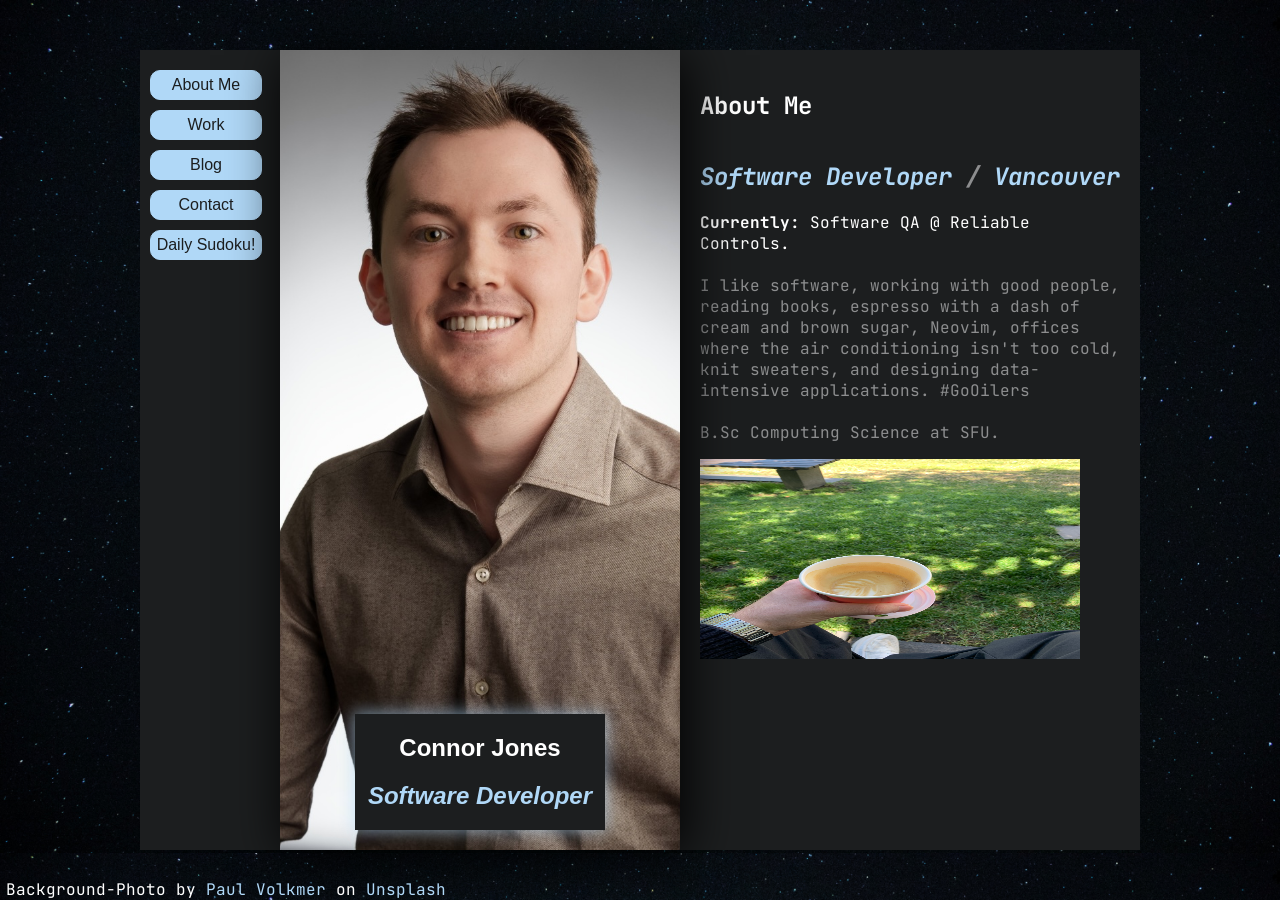
<file: frontend/index.html>
<!DOCTYPE html>
<html lang="en">

<head>
    <meta charset="UTF-8">
    <meta http-equiv="X-UA-Compatible" content="IE=edge">
    <meta name="viewport" content="width=device-width, initial-scale=1.0">
    <meta name="keywords" content="HTML,CSS,Javascript,Resume,Portfolio,Website">
    <title>Portfolio - Connor Jones</title>
    <link rel="stylesheet" href="styles.css">
    <link rel="stylesheet" href="sudoku.css">
    <link rel="icon" type=“image/x-icon” href="images/favicon.ico">
    <script src="app.js" defer></script>
</head>

<body>


    <div id="wrapper">

        <div id="nav">
            <nav>
                <ul>
                    <li id='link1'>About Me</li>
                    <li id='link2'>Work</li>
                    <li id='link3'>Blog</li>
                    <li id='link4'>Contact</li>
                    <li id='link5'>Daily Sudoku!</li>
                </ul>
            </nav>
        </div>

        <section id="dynamic_section">
            <div id="herowrapper">
                    <img src="images/cj4.jpg" alt="hero image" id="hero-img">
                <div id="hero-info">
                    <h1 id="hero-h1">Connor Jones</h1>
                    <h2>Software Developer</h2>

                    <!--TODO move linkedin to work or contact -->

                    <!--
                    <a href="https://www.linkedin.com/in/connor-jones-5329ab229/" target="_blank">LinkedIn</a>
                    <a href="https://www.thefilmknight.com/" target="_blank">Film Knight</a>
                    -->
                </div>
            </div>
            <div id="headermain">
                <h1 id="abme">About Me</h1>
                <div id="abme1">
                <h2>Software Developer <span class="slash">/</span> Vancouver</h2>
                </div>
                <p>
                <span id="currently"><b>Currently:</b> Software QA @ Reliable Controls.</span><br><br>
                I like software, working with good people, reading books, espresso with a dash of cream and brown sugar, Neovim, offices where the air conditioning isn't too cold, knit sweaters, and designing data-intensive applications.
                #GoOilers<br>
                <br>B.Sc Computing Science at SFU.
                </p>
                <div id="aside_img">
                <!--TODO replace this with something more relevant to the present -->
                <img src="images/coffee.jpeg" alt="nobility designs" width="380" height="200">
                </div>
            </div>
        </section>


    </div> <!-- end wrapper div -->


    <footer>
        <div id="footer">
            <span id="footspan">
                Background-Photo by <a
                    href="https://unsplash.com/es/@laup?utm_source=unsplash&utm_medium=referral&utm_content=creditCopyText">Paul
                    Volkmer</a> on <a
                    href="https://unsplash.com/backgrounds/colors/dark?utm_source=unsplash&utm_medium=referral&utm_content=creditCopyText">Unsplash</a>
            </span>
        </div>
    </footer>


</body>

</html>
</file>
<file: frontend/styles.css>
@import url('https://fonts.googleapis.com/css2?family=JetBrains+Mono:ital,wght@0,100..800;1,100..800&display=swap');

html, body {
    height: 100%;
    margin: 0;
}
body{
    background-image: url('images/bg2.jpg');
    background-size: contain;
    background-repeat: repeat;
    min-height: 100vh;
    display: flex;
    justify-content: center;
    font-family: 'JetBrains Mono', monospace;
    /*border: 2px solid yellow;*/
}
#wrapper{
    background-color: #1c1e1f;
    width: 1000px;
    height: 800px;
    margin: 50px 0;
    display: flex;
    /*border: 2px solid purple;*/
}

#nav{
    flex: 0 0 120px;
    padding: 10px;
    /* line-height: 40px; */
    /* border: 1px solid white; */
}

#nav ul{
    padding: 0;
    margin: 0;
    list-style-type: none;
}

#nav ul li{
    margin-top: 10px;
    border: 1px solid #B0D8F7;
    border-radius: 10px;
    background-color: #B0D8F7;
    padding: 5px;
    color: #1c1e1f;
    text-align: center;
    display: block;
    padding-left: 5px;
    padding-right: 5px;
    font-family: Helvetica;
    width: 100px;
}

#nav ul li:hover{
    background-color: #6596ba;
    border-radius: 10px;
    cursor: pointer;
}

#currently{
    color: white;
}

h1{
    color: white;
}
h2{
    color: #B0D8F7;
    font-style: italic;
}
p{
    color: #8d8e8f;
}
a{
    text-decoration: none;
    color: #B0D8F7;
}
a:hover{
    color: #6596ba;
}
#footspan{
    color: white;
}
footer{
position: absolute;
bottom: 0px;
left: 6px;
}

#hero-img{
    width: 100%;
    height: 100%;
    object-fit: cover;
    object-position: center;
    box-shadow: 5px 5px 50px;
    display: block;
}


.slash{
    color: #8d8e8f;
}
#dynamic_section{
    flex: 1 1 auto;
    min-width: 0;
    /*border: 2px solid white;*/
    display: flex;
}
#herowrapper{
    flex: 0 0 400px;
    position: relative;
    width: 400px;
    height: 100%;
    /*border: 2px solid white;*/
}
#hero-info{
    position: absolute;
    bottom: 20px;
    left: 0;
    right: 0;
    margin: auto;
    width: 250px;
    z-index: 2;
    text-align: center;
    font-family: Helvetica;
    background-color: #1c1e1f;
    /* x-offset y-offset blur-radius spread-radius color */
    box-shadow: 0 0 15px 2px rgba(176, 216, 247, 0.6);
}

.content-btns {
    width: 60%;
    margin-top: 15px;
    margin-bottom: 15px;
    text-align: center;
    padding: 10px;
    border: 2px solid black;
    border-radius: 10px;
    color: #1c1e1f;
    background-color: #B0D8F7;
    display: block;
}

.content-btns:hover{
    background-color: #6596ba;
    color: white;
}

#abme{
    padding-bottom: 20px;
}

.content-div{
}

#headermain{
    flex: 1 1 auto;
    min-width: 0;
    min-height: 0;
    padding: 20px;
    overflow-y: auto;
    /*border: 3px solid green;*/
}

form{
    background-color: #B0D8F7;
    padding: 20px;
    border: 1px solid white;
    border-radius: 20px;
}
fieldset{
    padding: 5px;
}
table, th, td{
    border: 1px solid white;
    background-color: #B0D8F7;
    padding: 5px;
    border-collapse: collapse;
}
input[type=submit]{
    padding: 10px;
    width: 100%;
}

/* breakpoint ----------------------------------------------------*/
@media screen and (max-width:1024px){
    #wrapper{
        width: 100%;
        height: 100vh;
        margin: 0;
    }
    #headermain img{
        display: none;
    }
    #headermain{
        overflow: auto;
    }

    #herowrapper{
        border-right: 1px solid white;
        border-left: 1px solid white;
    }
    #herowrapper a{
        display: block;
    }

    #hero-info{
        position: absolute;
        bottom: 20px;
        left: 0;
        right: 0;
        margin: auto;
        width: 250px;
        z-index: 2;
        text-align: center;
        font-family: Helvetica;
        background-color: #1c1e1f;
        /* x-offset y-offset blur-radius spread-radius color */
        box-shadow: 0 0 15px 2px rgba(176, 216, 247, 0.6);
    }


    .content-btns {
        width: 60%;
        margin-top: 15px;
        margin-bottom: 15px;
        text-align: center;
        padding: 10px;
        border: 2px solid black;
        border-radius: 10px;
        color: #1c1e1f;
        background-color: #B0D8F7;
        display: block;
    }

    .content-btns:hover{
        background-color: #6596ba;
        color: white;
    }

    footer{
        display: none;
    }
}



/* breakpoint ----------------------------------------------------*/
@media screen and (max-width: 768px){
    body{
        align-items: flex-start;
    }

    #wrapper{
        display: grid;
        grid-template-columns: auto;
        grid-template-rows: 250px 100px auto;
        width: 100%;
        height: auto;
        min-height: 100vh;
        margin: 0;
    }

    #dynamic_section{
        /*necessary to force up the children of dynamic section into wrapper with nav for correct grid placement*/
        display: contents;
    }

    #herowrapper{
        border: none;
        width: 100%;
        grid-row: 1/2;
    }

    #nav{
        grid-row: 2/3;
        /* border: 1px solid white; */
        width: 90%;
        margin: auto;
    }
    
    #headermain{
        grid-row: 3/4;
        overflow-y: visible;
    }

    #nav ul{
        display: flex;
        width: 100%;
    }
    #nav ul li:last-child{
        border-right: none;
    }
    #nav ul li{
        /* padding: 10px;
        margin-left: auto;
        margin-right: auto; */
        margin: 10px;
        width: 100%;
    }
    #nav a{
        display: block;
        text-align: center;
        width: 100%;
    }
    #hero-info{
        /* border: 1px solid white; */
        width: 100%;
    }
    #hero-img{
        display: none;
    }
}
</file>
<file: frontend/sudoku.css>
@media screen and (min-width: 769px){
    #herowrapper.sudoku-active{
        display: none;
    }
}

#sud_container {
	display: grid;
	grid-template-columns: repeat(9, 1fr);
	grid-template-rows: repeat(9, 1fr);
	width: 450px;
	height: 450px;
	border: 2px solid #000;
}

.sud_cell {
	display: flex;
	align-items: center;
	justify-content: center;
	border: 1px solid #999;
	font-size: 1.2rem;
	box-sizing: border-box;
}

.sud_cell[data-col="2"], .sud_cell[data-col="5"] { border-right: 5px solid white; }
.sud_cell[data-row="2"], .sud_cell[data-row="5"] { border-bottom: 5px solid white; }

.sud_cell:hover{
	background-color: white;
}

.sud_cell:focus {
  background-color: rgba(255, 87, 51, 0.5);
  color: 'white';
}

.sud_cell.hint {
    font-weight: bold;
    color: #B0D8F7;
    background-color: rgba(75, 127, 209, 0.5);
}

.login_btns {
    width: 60%;
    margin-top: 15px;
    margin-bottom: 15px;
    text-align: center;
    padding: 10px;
    border: 2px solid black;
    border-radius: 10px;
    color: #1c1e1f;
    background-color: #B0D8F7;
    display: block;
}

.login_btns:hover{
    background-color: #6596ba;
    color: white;
}

#leaderboard_container {
    margin: 10px;
    flex-grow: 1;
}

#list{
    border: 1px solid white;
    margin: 10px;
    height: 90%;
    color: white;
}

#list :nth-child(even of .list_row){
    background-color: rgba(197, 248, 252, 0.1);
}

#list > h2 {
    text-align: center;
}

.list_row_ids{
    flex-grow: 1;
    text-align: center;
}

.list_row{
    display: flex;
    border: 1px solid white;
    margin: 4px;
}


#sud_flexbox{
    display: flex;
}

@media screen and (max-width: 768px){
    #herowrapper.sudoku-active{
        display: block;
    }
}
</file>
